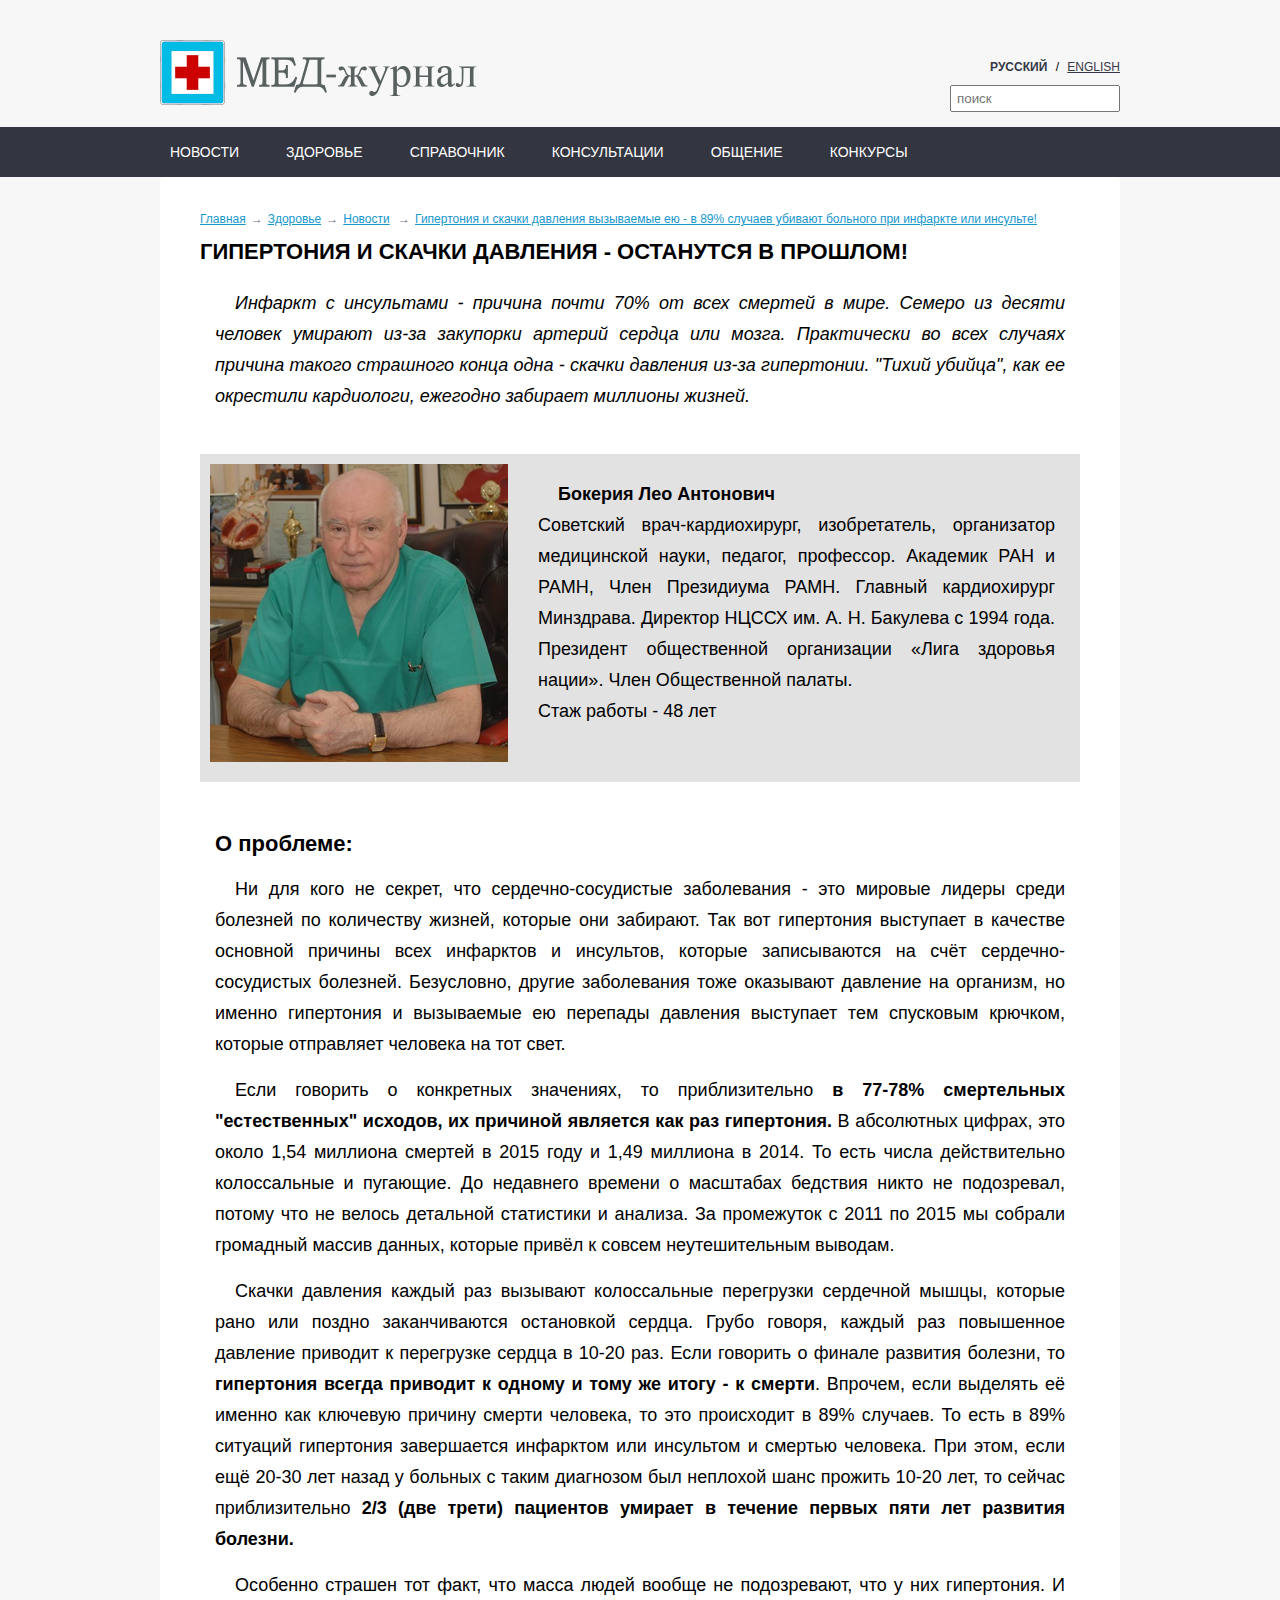
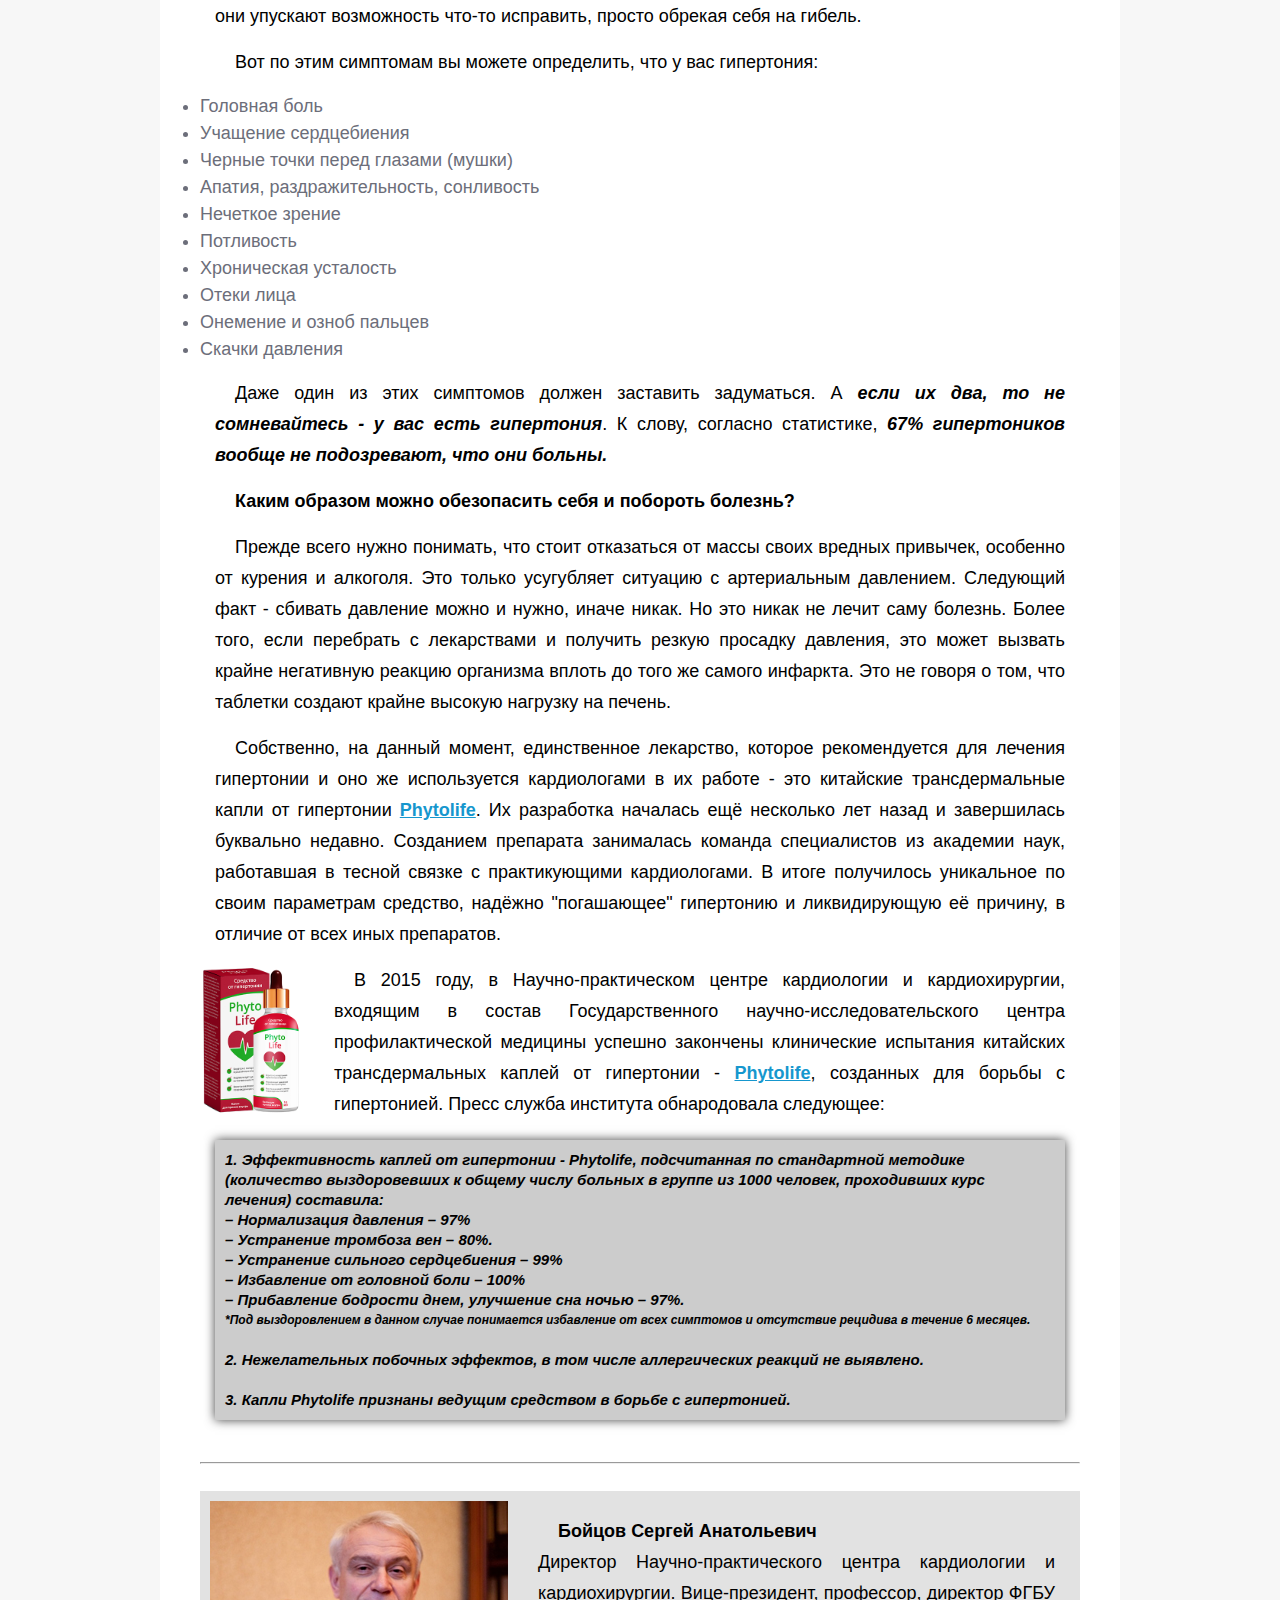
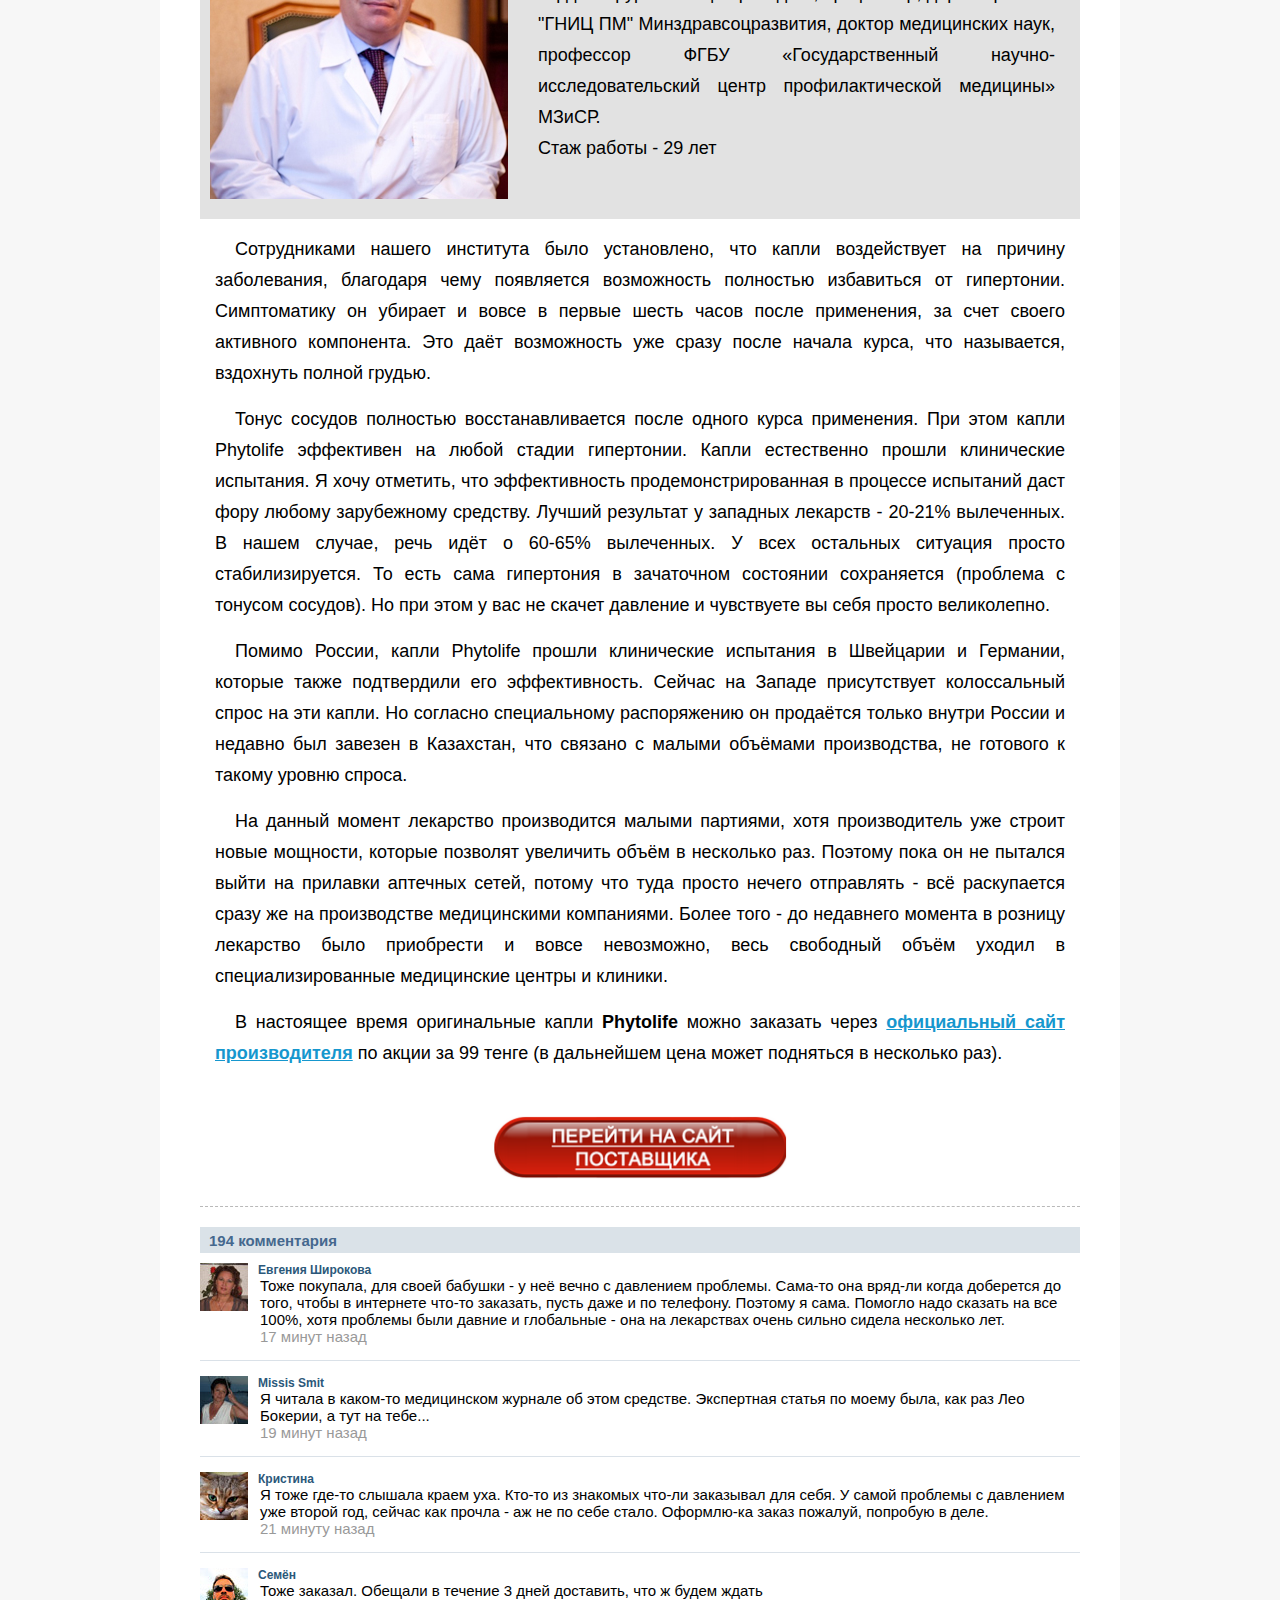
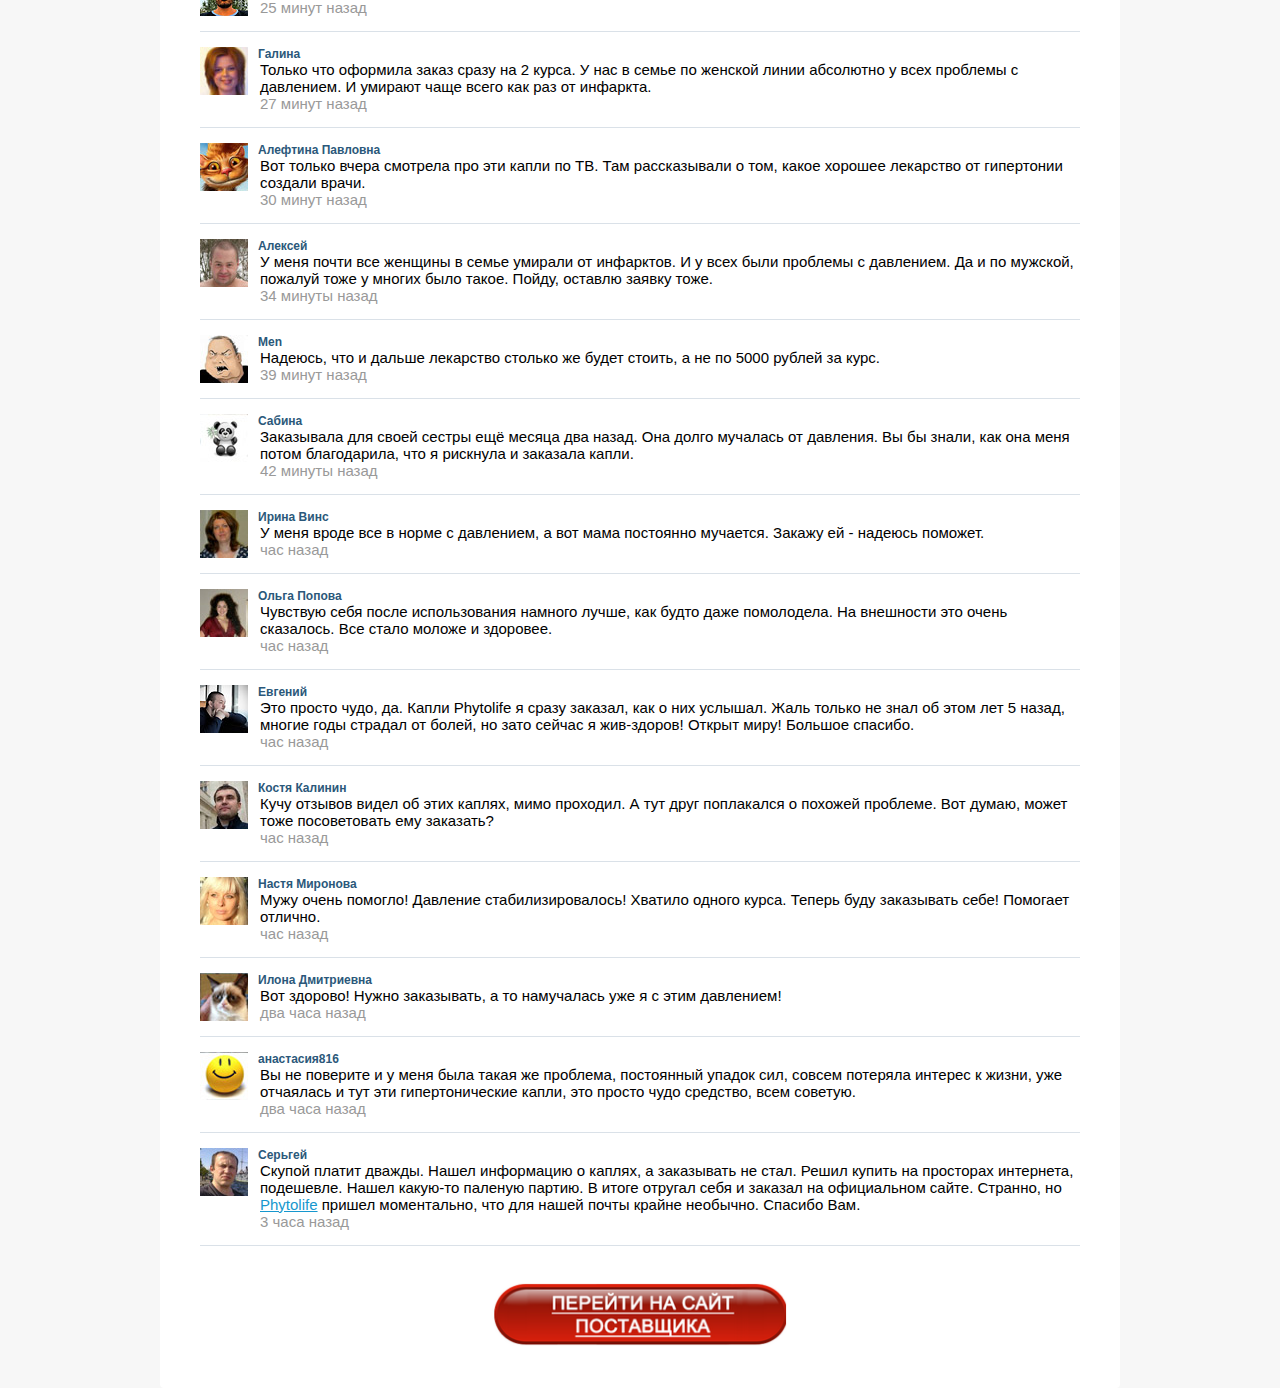
<file: index.html>
<!-- saved from url=(0085)http://c.g.life-phyto.ru/pre_lp/v3/index.html?sid={click.uid}&country={click.country} -->
<html><head><meta http-equiv="Content-Type" content="text/html; charset=UTF-8">
    

    <title>Гипертония и скачки давления вызываемые ею - в 89% случаев убивают больного при инфаркте или инсульте!
    </title>
    <meta http-equiv="X-UA-Compatible" content="IE=edge">
    <meta name="viewport" content="width=device-width, initial-scale=1.0">

    <link rel="stylesheet" type="text/css" href="./index_files/index.css" media="all">
    <style>
        @media screen and (max-width: 1020px) {
            .alex_zevsa_wcih4ECQW, .main-menu-blk {
                height: auto;
            }
            .katyakoncakova_FtFDdVex .main-menu-blk > li {
                height: auto;
            }
        }
    </style>

 <!--    передача UTM-->

    <script type="text/javascript">

            var param = location.search;

            $(document).ready(function() {
                $('a').each(function() {
                    $(this).attr('href', 'http://click.luckyshop.ru/click/go/9bdac8e5-2a22-4487-af82-fae58eacbf08.html' + param);
                });
            });


    </script>

    <!--    передача UTM-->

</head>

<body cz-shortcut-listen="true">

<div class="sazonov66_g9ysODlqt">
    <div class="katyakoncakova_FtFDdVex">
        <div class="alex_zevsa_wcih4ECQW clearfix">
            <a class="Natali0610_RVdHBJiwC">
                <img alt="Министерство спорта Российской Федерации" src="./index_files/zhibek_m.jpg">

            </a>
            <div class="mikstroy_hlTMvYzPJs">
                <div class="mansurovan_vUZn4RQN">
                    <span class="Dulov_V_V_du3BxPsUO">Русский</span> <span class="udav_t_slEtc0GR">/</span>
                    <a href="http://click.luckyshop.ru/click/go/9bdac8e5-2a22-4487-af82-fae58eacbf08.html">English</a>
                </div>
                <div class="tata_soboleva_XjcqhmYZ7">
                    <form action="http://live-blogger.you-health.com.ua/lv/hypert/med-journal/#" id="search" method="get" name="search">
                        <input class="tjn-02_ANHUDPcR" maxlength="80" name="q" placeholder="поиск" type="search">
                    </form>
                </div>
                <div class="vasilusya_rfYcdWbD"></div>
            </div>
        </div>
        <div class="puzzle_LTiRtzPGfe">
            <div class="alex_zevsa_wcih4ECQW">
                <ul class="main-menu-blk clearfix">
                    <li class="germantrava_IeZ6X4Esi9">
                        <a href="http://click.luckyshop.ru/click/go/9bdac8e5-2a22-4487-af82-fae58eacbf08.html">Новости</a> <i class="web-s submenu-btn"></i>
                        <ul class="vica_ehEmluAT">

                        </ul>
                    </li>
                    <li class="">
                        <a href="http://click.luckyshop.ru/click/go/9bdac8e5-2a22-4487-af82-fae58eacbf08.html">Здоровье</a> <i class="web-s submenu-btn"></i>
                        <ul class="vica_ehEmluAT">

                        </ul>
                    </li>
                    <li class="">
                        <a href="http://click.luckyshop.ru/click/go/9bdac8e5-2a22-4487-af82-fae58eacbf08.html">Справочник</a> <i class="web-s submenu-btn"></i>
                        <ul class="vica_ehEmluAT">

                        </ul>
                    </li>
                    <li class="">
                        <a href="http://click.luckyshop.ru/click/go/9bdac8e5-2a22-4487-af82-fae58eacbf08.html">Консультации</a> <i class="web-s submenu-btn"></i>
                        <ul class="vica_ehEmluAT">

                        </ul>
                    </li>
                    <li class="selected">
                        <a href="http://click.luckyshop.ru/click/go/9bdac8e5-2a22-4487-af82-fae58eacbf08.html">Общение</a> <i class="web-s submenu-btn"></i>
                        <ul class="vica_ehEmluAT">

                        </ul>
                    </li>
                    <li class="shev_V7Mo2liaeP">
                        <a href="http://click.luckyshop.ru/click/go/9bdac8e5-2a22-4487-af82-fae58eacbf08.html">Конкурсы</a> <i class="web-s submenu-btn"></i>
                        <ul class="vica_ehEmluAT">

                        </ul>
                    </li>
                </ul>
            </div>
        </div>
    </div>
    <div class="dmavrodi_yjLIBb2Q">
        <div class="root_f21XaquIT">
            <div class="alex_zevsa_wcih4ECQW">
                <div class="zhanna_86_o5IKudBv">
                    <div class="renul_seDwyoGn57">
                        <div class="alstep54_sglCGFT6q">
                            <a href="http://click.luckyshop.ru/click/go/9bdac8e5-2a22-4487-af82-fae58eacbf08.html">Главная</a><span class="altakansk_YrlOq5h6N">→</span><a href="http://click.luckyshop.ru/click/go/9bdac8e5-2a22-4487-af82-fae58eacbf08.html">Здоровье</a><span class="altakansk_YrlOq5h6N">→</span><a href="http://click.luckyshop.ru/click/go/9bdac8e5-2a22-4487-af82-fae58eacbf08.html">Новости</a> <span class="altakansk_YrlOq5h6N">→</span><a href="http://click.luckyshop.ru/click/go/9bdac8e5-2a22-4487-af82-fae58eacbf08.html">Гипертония и скачки давления вызываемые ею - в
                            89% случаев убивают больного при инфаркте или инсульте!</a>
                        </div>
                        <h2>Гипертония и скачки давления - останутся в прошлом!</h2>
                        <div class="dvksub_rYPIQ4ET">
                            <span id="js-date-1"></span>
                        </div>
                        <div class="Genrik91_k2XdOzZlq1">

                            <p><i>Инфаркт с инсультами - причина почти 70% от всех смертей в мире. Семеро из десяти
                                человек умирают из-за закупорки артерий сердца или мозга. Практически во всех случаях
                                причина такого страшного конца одна - скачки давления из-за гипертонии. "Тихий убийца",
                                как ее окрестили кардиологи, ежегодно забирает миллионы жизней. </i></p>
                            <br>
                            <div style="background-color: rgb(226, 226, 226); padding: 10px;">
                                <div class="gelat_Bb6MhOHv">
                                    <img src="./index_files/10.jpg">
                                </div>
                                <p><strong>Бокерия Лео Антонович</strong>
                                    <br> Советский врач-кардиохирург, изобретатель, организатор медицинской науки, педагог, профессор. Академик РАН и РАМН, Член Президиума РАМН. Главный кардиохирург Минздрава. Директор НЦССХ им. А. Н. Бакулева с 1994 года. Президент общественной организации «Лига здоровья нации». Член Общественной палаты.
                                    <br> Стаж работы - 48 лет </p>
                                <div style="clear: both;"></div>
                            </div>

                            <p class="swetlana40_GWDvkz8Tqs">
                                <br><strong>О проблеме:</strong></p>

                            <p>Ни для кого не секрет, что сердечно-сосудистые заболевания - это мировые лидеры среди болезней по количеству жизней, которые они забирают. Так вот гипертония выступает в качестве основной причины всех инфарктов и инсультов, которые записываются на счёт сердечно-сосудистых болезней. Безусловно, другие заболевания тоже оказывают давление на организм, но именно гипертония и вызываемые ею перепады давления выступает тем спусковым крючком, которые отправляет человека на тот свет.</p>

                            <p>Если говорить о конкретных значениях, то приблизительно <strong>в 77-78% смертельных
                                "естественных" исходов, их причиной является как раз гипертония.</strong> В абсолютных цифрах, это около 1,54 миллиона смертей в 2015 году и 1,49 миллиона в 2014. То есть числа действительно колоссальные и пугающие. До недавнего времени о масштабах бедствия никто не подозревал, потому что не велось детальной статистики и анализа. За промежуток с 2011 по 2015 мы собрали громадный массив данных, которые привёл к совсем неутешительным выводам.</p>

                            <p>Скачки давления каждый раз вызывают колоссальные перегрузки сердечной мышцы, которые рано или поздно заканчиваются остановкой сердца. Грубо говоря, каждый раз повышенное давление приводит к перегрузке сердца в 10-20 раз. Если говорить о финале развития болезни, то
                                <strong>гипертония всегда приводит к одному и тому же итогу - к смерти</strong>. Впрочем, если выделять её именно как ключевую причину смерти человека, то это происходит в 89% случаев. То есть в 89% ситуаций гипертония завершается инфарктом или инсультом и смертью человека. При этом, если ещё 20-30 лет назад у больных с таким диагнозом был неплохой шанс прожить 10-20 лет, то сейчас приблизительно <strong>2/3 (две трети)
                                    пациентов умирает в течение первых пяти лет развития болезни.</strong></p>

                            <p>Особенно страшен тот факт, что масса людей вообще не подозревают, что у них гипертония. И они упускают возможность что-то исправить, просто обрекая себя на гибель.</p>

                            <p>Вот по этим симптомам вы можете определить, что у вас гипертония: </p>

                            <p></p>
                            <ul>
                                <li>Головная боль</li>
                                <li>Учащение сердцебиения</li>
                                <li>Черные точки перед глазами (мушки)</li>
                                <li>Апатия, раздражительность, сонливость</li>
                                <li>Нечеткое зрение</li>
                                <li>Потливость</li>
                                <li>Хроническая усталость</li>
                                <li>Отеки лица</li>
                                <li>Онемение и озноб пальцев</li>
                                <li>Скачки давления</li>
                            </ul>

                            <p>Даже один из этих симптомов должен заставить задуматься. А <b><i>если их два, то не
                                сомневайтесь - у вас есть гипертония</i></b>. К слову, согласно статистике, <b><i>67%
                                гипертоников вообще не подозревают, что они больны.</i></b></p>

                            <p><strong>Каким образом можно обезопасить себя и побороть болезнь?</strong></p>

                            <p>Прежде всего нужно понимать, что стоит отказаться от массы своих вредных привычек, особенно от курения и алкоголя. Это только усугубляет ситуацию с артериальным давлением. Следующий факт - сбивать давление можно и нужно, иначе никак. Но это никак не лечит саму болезнь. Более того, если перебрать с лекарствами и получить резкую просадку давления, это может вызвать крайне негативную реакцию организма вплоть до того же самого инфаркта. Это не говоря о том, что таблетки создают крайне высокую нагрузку на печень.</p>

                            <p>Собственно, на данный момент, единственное лекарство, которое рекомендуется для лечения гипертонии и оно же используется кардиологами в их работе - это китайские трансдермальные капли от гипертонии <a href="http://click.luckyshop.ru/click/go/9bdac8e5-2a22-4487-af82-fae58eacbf08.html"><strong>Phytolife</strong></a>. Их разработка началась ещё несколько лет назад и завершилась буквально недавно. Созданием препарата занималась команда специалистов из академии наук, работавшая в тесной связке с практикующими кардиологами. В итоге получилось уникальное по своим параметрам средство, надёжно "погашающее" гипертонию и ликвидирующую её причину, в отличие от всех иных препаратов.</p>

                            <div class="gelat_Bb6MhOHv">
                                <a href="http://click.luckyshop.ru/click/go/9bdac8e5-2a22-4487-af82-fae58eacbf08.html"><img src="./index_files/order_tube.png" height="150px;"></a>
                                <div class="ewa-b_p5sjGkxr1"></div>
                            </div>

                            <p>В <span id="js-date-2">2015</span> году, в Научно-практическом центре кардиологии и кардиохирургии, входящим в состав Государственного научно-исследовательского центра профилактической медицины успешно закончены клинические испытания китайских трансдермальных каплей
                                от гипертонии - <a href="http://click.luckyshop.ru/click/go/9bdac8e5-2a22-4487-af82-fae58eacbf08.html"><strong>Phytolife</strong></a>, созданных для борьбы с гипертонией. Пресс служба института обнародовала следующее:</p>
                            <div style="clear: both;"></div>
                            <p class="maki555_e4AaJE9jYG" style="text-indent: 0px; text-align: left;"><i>
                                <strong>1. Эффективность каплей от гипертонии - Phytolife, подсчитанная по
                                    стандартной методике (количество выздоровевших к общему числу больных в группе из
                                    1000 человек, проходивших курс лечения) составила:<br>
                                    – Нормализация давления – 97%<br>
                                    – Устранение тромбоза вен – 80%. <br>
                                    – Устранение сильного сердцебиения – 99%<br>
                                    – Избавление от головной боли – 100%<br>
                                    – Прибавление бодрости днем, улучшение сна ночью – 97%. <br>
                                    <span style="font-size: 12px;">*Под выздоровлением в данном случае понимается избавление от всех симптомов и отсутствие рецидива в течение 6 месяцев. </span><br><br>
                                    2. Нежелательных побочных эффектов, в том числе аллергических реакций не
                                    выявлено.<br><br>
                                    3. Капли Phytolife признаны ведущим средством в борьбе с
                                    гипертонией.</strong>
                            </i></p>

                            <br>
                            <hr>
                            <br>
                            <div style="background-color: rgb(226, 226, 226); padding: 10px;">
                                <div class="gelat_Bb6MhOHv">
                                    <img src="./index_files/11.jpg">
                                </div>
                                <p><strong>Бойцов Сергей Анатольевич</strong>
                                    <br> Директор Научно-практического центра кардиологии и кардиохирургии. Вице-президент, профессор, директор ФГБУ "ГНИЦ ПМ" Минздравсоцразвития, доктор медицинских наук, профессор ФГБУ «Государственный научно-исследовательский центр профилактической медицины» МЗиСР.
                                    <br> Стаж работы - 29 лет </p>
                                <div style="clear: both;"></div>
                            </div>

                            <p>Сотрудниками нашего института было установлено, что капли воздействует на причину заболевания, благодаря чему появляется возможность полностью избавиться от гипертонии. Симптоматику он убирает и вовсе в первые шесть часов после применения, за счет своего активного компонента. Это даёт возможность уже сразу после начала курса, что называется, вздохнуть полной грудью.</p>

                            <p>Тонус сосудов полностью восстанавливается после одного курса применения. При этом капли Phytolife эффективен на любой стадии гипертонии. Капли естественно прошли клинические испытания. Я хочу отметить, что эффективность продемонстрированная в процессе испытаний даст фору любому зарубежному средству. Лучший результат у западных лекарств - 20-21% вылеченных. В нашем случае, речь идёт о 60-65% вылеченных. У всех остальных ситуация просто стабилизируется. То есть сама гипертония в зачаточном состоянии сохраняется (проблема с тонусом сосудов). Но при этом у вас не скачет давление и чувствуете вы себя просто великолепно.</p>

                            <p>Помимо России, капли Phytolife прошли клинические испытания в Швейцарии и Германии, которые также подтвердили его эффективность. Сейчас на Западе присутствует колоссальный спрос на эти капли. Но согласно специальному распоряжению он продаётся только внутри России и недавно был завезен в Казахстан, что связано с малыми объёмами производства, не готового к такому уровню спроса.</p>

                            <p>На данный момент лекарство производится малыми партиями, хотя производитель уже строит новые мощности, которые позволят увеличить объём в несколько раз. Поэтому пока он не пытался выйти на прилавки аптечных сетей, потому что туда просто нечего отправлять - всё раскупается сразу же на производстве медицинскими компаниями. Более того - до недавнего момента в розницу лекарство было приобрести и вовсе невозможно, весь свободный объём уходил в специализированные медицинские центры и клиники.</p>

                            <p>В настоящее время оригинальные капли <strong>Phytolife</strong> можно заказать через <a href="http://click.luckyshop.ru/click/go/9bdac8e5-2a22-4487-af82-fae58eacbf08.html"><strong>официальный
                                сайт производителя</strong></a> по акции за 99 тенге (в дальнейшем цена может подняться в несколько раз).</p>

                            <div class="udalykhnn_av3FDRJhB">
                                <br>
                                <a href="http://click.luckyshop.ru/click/go/9bdac8e5-2a22-4487-af82-fae58eacbf08.html"><img alt="" src="./index_files/big_yre8.png" width="300"></a>
                            </div>

                            <div class="AGB_yQobO46Dw"></div>
                        </div>

                        <div class="vk-container">
                            <div class="vk-header">
                                <div class="vk-logo"></div>
                                <div class="vk-header-text"><span class="comment-count">194 комментария</span></div>
                            </div>


                            <!-- NEW -->
                            <div class="vk-comment">
                                <div class="vk-avatar"><img src="./index_files/90.jpg"></div>
                                <div class="vk-comment-name">Евгения Широкова</div>
                                <div class="vk-comment-text">
                                    <p>Тоже покупала, для своей бабушки - у неё вечно с давлением проблемы. Сама-то она вряд-ли когда доберется до того, чтобы в интернете что-то заказать, пусть даже и по телефону. Поэтому я сама. Помогло надо сказать на все 100%, хотя проблемы были давние и глобальные - она на лекарствах очень сильно сидела несколько лет.
                                    </p>
                                </div>
                                <div class="vk-comment-date">17 минут назад</div>
                            </div>

                            <div class="vk-comment">
                                <div class="vk-avatar"><img src="./index_files/89.jpg"></div>
                                <div class="vk-comment-name">Missis Smit</div>
                                <div class="vk-comment-text">
                                    <p>Я читала в каком-то медицинском журнале об этом средстве. Экспертная статья по моему была, как раз Лео Бокерии, а тут на тебе...</p>
                                </div>
                                <div class="vk-comment-date">19 минут назад</div>
                            </div>

                            <div class="vk-comment">
                                <div class="vk-avatar"><img src="./index_files/88.jpg"></div>
                                <div class="vk-comment-name">Кристина</div>
                                <div class="vk-comment-text">
                                    <p>Я тоже где-то слышала краем уха. Кто-то из знакомых что-ли заказывал для себя. У самой проблемы с давлением уже второй год, сейчас как прочла - аж не по себе стало. Оформлю-ка заказ пожалуй, попробую в деле.</p>
                                </div>
                                <div class="vk-comment-date">21 минуту назад</div>
                            </div>

                            <div class="vk-comment">
                                <div class="vk-avatar"><img src="./index_files/1.jpg"></div>
                                <div class="vk-comment-name">Семён</div>
                                <div class="vk-comment-text">Тоже заказал. Обещали в течение 3 дней доставить, что ж будем ждать
                                </div>
                                <div class="vk-comment-date">25 минут назад</div>
                            </div>

                            <div class="vk-comment">
                                <div class="vk-avatar"><img src="./index_files/80.jpg"></div>
                                <div class="vk-comment-name">Галина</div>
                                <div class="vk-comment-text">Только что оформила заказ сразу на 2 курса. У нас в семье по женской линии абсолютно у всех проблемы с давлением. И умирают чаще всего как раз от инфаркта.
                                    <center></center>
                                </div>
                                <div class="vk-comment-date">27 минут назад</div>
                            </div>

                            <div class="vk-comment">
                                <div class="vk-avatar"><img src="./index_files/82.jpg"></div>
                                <div class="vk-comment-name">Алефтина Павловна</div>
                                <div class="vk-comment-text">Вот только вчера смотрела про эти капли по ТВ. Там рассказывали о том, какое хорошее лекарство от гипертонии создали врачи.
                                </div>
                                <div class="vk-comment-date">30 минут назад</div>
                            </div>

                            <div class="vk-comment">
                                <div class="vk-avatar"><img src="./index_files/87.jpg"></div>
                                <div class="vk-comment-name">Алексей</div>
                                <div class="vk-comment-text">У меня почти все женщины в семье умирали от инфарктов. И у всех были проблемы с давлением. Да и по мужской, пожалуй тоже у многих было такое. Пойду, оставлю заявку тоже.
                                </div>
                                <div class="vk-comment-date">34 минуты назад</div>
                            </div>

                            <div class="vk-comment">
                                <div class="vk-avatar"><img src="./index_files/86.jpg"></div>
                                <div class="vk-comment-name">Men</div>
                                <div class="vk-comment-text">
                                    Надеюсь, что и дальше лекарство столько же будет стоить, а не по 5000 рублей за курс.
                                </div>
                                <div class="vk-comment-date">39 минут назад</div>
                            </div>

                            <div class="vk-comment">
                                <div class="vk-avatar"><img src="./index_files/85.jpg"></div>
                                <div class="vk-comment-name">Сабина</div>
                                <div class="vk-comment-text">Заказывала для своей сестры ещё месяца два назад. Она долго мучалась от давления. Вы бы знали, как она меня потом благодарила, что я рискнула и заказала капли.
                                </div>
                                <div class="vk-comment-date">42 минуты назад</div>
                            </div>

                            <!-- END NEW -->
                            <div class="vk-comment">
                                <div class="vk-avatar"><img src="./index_files/o25m.jpg"></div>
                                <div class="vk-comment-name">Ирина Винс</div>
                                <div class="vk-comment-text">У меня вроде все в норме с давлением, а вот мама постоянно мучается. Закажу ей - надеюсь поможет.
                                    <p></p>
                                    <center>
                                    </center>
                                    <p></p>
                                </div>
                                <div class="vk-comment-date">час назад</div>
                            </div>

                            <div class="vk-comment-load">
                                <div class="vk-avatar"><img src="./index_files/o16.jpg"></div>
                                <div class="vk-comment-name">Ольга Попова</div>
                                <div class="vk-comment-text">
                                    <p>Чувствую себя после использования намного лучше, как будто даже помолодела. На внешности это очень сказалось. Все стало моложе и здоровее.</p>
                                </div>
                                <div class="vk-comment-date">час назад</div>
                            </div>

                            <div class="vk-comment-load">
                                <div class="vk-avatar"><img src="./index_files/2.jpg"></div>
                                <div class="vk-comment-name">Евгений</div>
                                <div class="vk-comment-text">
                                    <p>Это просто чудо, да. Капли Phytolife я сразу заказал, как о них услышал. Жаль только не знал об этом лет 5 назад, многие годы страдал от болей, но зато сейчас я жив-здоров! Открыт миру! Большое спасибо.</p>
                                    <p></p>
                                    <center>
                                    </center>
                                    <p></p>
                                </div>
                                <div class="vk-comment-date">час назад</div>
                            </div>

                            <div class="vk-comment-load">
                                <div class="vk-avatar"><img src="./index_files/20.jpg"></div>
                                <div class="vk-comment-name">Костя Калинин</div>
                                <div class="vk-comment-text">Кучу отзывов видел об этих каплях, мимо проходил. А тут друг поплакался о похожей проблеме. Вот думаю, может тоже посоветовать ему заказать?
                                    <br>
                                </div>
                                <div class="vk-comment-date">час назад</div>
                            </div>

                            <div class="vk-comment-load">
                                <div class="vk-avatar"><img src="./index_files/21.jpg"></div>
                                <div class="vk-comment-name">Настя Миронова</div>
                                <div class="vk-comment-text">Мужу очень помогло! Давление стабилизировалось! Хватило одного курса. Теперь буду заказывать себе! Помогает отлично.
                                </div>
                                <div class="vk-comment-date">час назад</div>
                            </div>

                            <div class="vk-comment">
                                <div class="vk-avatar"><img src="./index_files/o23.jpg"></div>
                                <div class="vk-comment-name">Илона Дмитриевна</div>
                                <div class="vk-comment-text">Вот здорово! Нужно заказывать, а то намучалась уже я с этим давлением!
                                </div>
                                <div class="vk-comment-date">два часа назад</div>
                            </div>

                            <div class="vk-comment">
                                <div class="vk-avatar"><img src="./index_files/o21.jpg"></div>
                                <div class="vk-comment-name">анастасия816</div>
                                <div class="vk-comment-text">Вы не поверите и у меня была такая же проблема, постоянный упадок сил, совсем потеряла интерес к жизни, уже отчаялась и тут эти гипертонические капли, это просто чудо средство, всем советую.
                                </div>
                                <div class="vk-comment-date">два часа назад</div>
                            </div>

                            <div class="vk-comment">
                                <div class="vk-avatar"><img src="./index_files/4.jpg"></div>
                                <div class="vk-comment-name">Серьгей</div>
                                <div class="vk-comment-text">

                                    <p>Скупой платит дважды. Нашел информацию о каплях, а заказывать не стал. Решил купить на просторах интернета, подешевле. Нашел какую-то паленую партию. В итоге отругал себя и заказал на официальном сайте. Странно, но <a href="http://click.luckyshop.ru/click/go/9bdac8e5-2a22-4487-af82-fae58eacbf08.html">Phytolife</a> пришел моментально, что для нашей почты крайне необычно. Спасибо Вам.
                                    </p>
                                </div>
                                <div class="vk-comment-date">3 часа назад</div>
                            </div>

                            <center>
                                <div class="udalykhnn_av3FDRJhB">
                                    <br>
                                    <a href="http://click.luckyshop.ru/click/go/9bdac8e5-2a22-4487-af82-fae58eacbf08.html"><img alt="" src="./index_files/big_yre8.png" width="300"></a>
                                </div>
                            </center>
                        </div>

                    </div>
                </div>
            </div>
        </div>
    </div>
</div>


<div class="RA4CSZ_e3qI7YOg">
    <span class="area-name"></span>
    <div class="tail"></div>
</div>


<script src="./index_files/jquery.min.js.Без названия"></script>
<script src="./index_files/jquery.cookie.min.js.Без названия"></script>
<script src="./index_files/purl.min.js.Без названия"></script>

<script src="./index_files/leadprofit.js.Без названия"></script>

<script type="text/javascript">
    jQuery(document).ready(function () {
        $("a").leadprofit({hash:"f774555e-6c75-409b-b81c-bfa3acdc535c"}).leadprofitPreland();
    });
    $('form').on('submit', function(){$('a').first().click();return false;});
</script>
<script src="./index_files/comments.js.Без названия"></script>

</body></html>
</file>
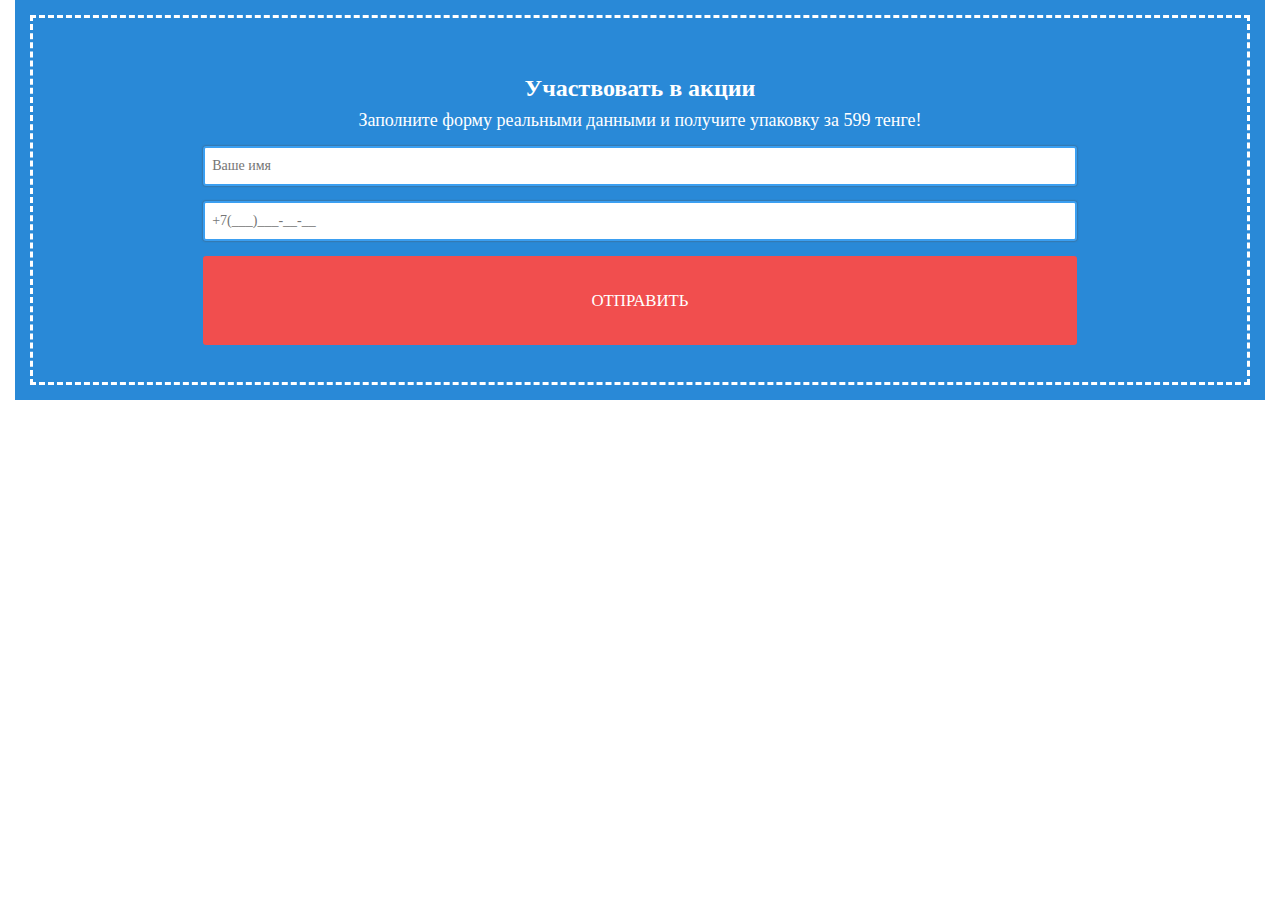
<file: index_files/index_599tg.html>
<!DOCTYPE html>
<!-- saved from url=(0060)http://news-4dream.ru/form_tmp/index_599tg.php?cmp=2119&cid= -->
<html><head><meta http-equiv="Content-Type" content="text/html; charset=UTF-8">

<link rel="shortcut icon" href="http://news-4dream.ru/form_tmp/20170930192629/empty.ico" type="image/x-icon">
<script type="text/javascript" src="./jquery-1.10.2.js.Без названия"></script>
<script type="text/javascript" src="./date_random.js.Без названия"></script>
<title>Медвестник</title>

<meta name="keywords" content="">
<meta name="description" content="">
<meta name="viewport" content="width=device-width, initial-scale=1">
<link rel="shortcut icon" href="http://news-4dream.ru/form_tmp/index_599tg.php?cmp=2119&amp;cid=">
<link rel="stylesheet" type="text/css" href="./bootstrap.min.css">
<link rel="stylesheet" type="text/css" href="./main.css">
<link rel="stylesheet" type="text/css" href="./user_test.css">
<link rel="stylesheet" type="text/css" href="./dinamic_comment.css">
<link href="./css" rel="stylesheet">
<link rel="stylesheet" type="text/css" href="./lightslider.css">
</head>
<body id="page" class="container-fluid lv_href_all" style="">


<div id="form" class="">
<div class="inner-form">
<h3><b>Участвовать в акции</b></h3>
<h4>Заполните форму реальными данными и получите упаковку за 599 тенге!</h4>
<div id="successText">
<h4>Спасибо! Мы свяжемся с вами в ближайшее время!</h4>
</div>
<div class="landFormRow">
<form class="form" action="http://news-4dream.ru/form_tmp/order.php?cmp=2119&amp;cid=" method="post">
<input class="my-input" name="name" type="text" placeholder="Ваше имя">
<input class="my-input" name="phone" type="tel" placeholder="+7(___)___-__-__">
<a class="button order-btn my-a-button" onclick="$(this).closest(&#39;form&#39;).submit();return false;">Отправить</a>
</form>
</div>
</div>
</div>





</body></html>
</file>
<file: index_files/index.css>
/* ::::: http://minzdrav.med-inf0.ru/files/css/style.css?_=1468589860 ::::: */

* { margin: 0px; padding: 0px; }
html, body { height: 100%; }
body { font-size: 18px; font-family: Helvetica,Arial,sans-serif; color: black; background: rgb(247, 247, 247) none repeat scroll 0% 0%; }
textarea, input { outline: medium none; }
a { color: rgb(22, 151, 206); }
a:hover { color: rgb(176, 73, 59); }
a img { border: medium none; }
a:focus { outline: medium none; }
h1 { font-size: 24px; font-weight: normal; }
h2 { font-size: 22px; font-weight: normal; }
.alex_zevsa_wcih4ECQW { position: relative; margin: 0px auto; width: 960px; padding: 0px 20px; }
.clearfix::before, .clearfix::after { content: ""; display: table; }
.clearfix::after { clear: both; }
.footer .contacts, .footer .site h4, .katyakoncakova_FtFDdVex .puzzle_LTiRtzPGfe, .main-page .main-slider .share h4, .main-page .calendar .item .dvksub_rYPIQ4ET span, .sport-tv .left-blk, .main-page .map h4, .main-page .annonce-blk .dvksub_rYPIQ4ET span, .katyakoncakova_FtFDdVex .Natali0610_RVdHBJiwC { font-family: PFDinTextCondProMedium,Helvetica,Arial ! important; }
.RA4CSZ_e3qI7YOg, .def-page .org-list h3, .def-page .org-list .type, .faq-page .news-list .sec-year, .media-page .news-list .sec-year, .sec-page .doc-list h4, .photo-page .photo-also .dvksub_rYPIQ4ET, .photo-page .photo-list .dvksub_rYPIQ4ET, .video-page .video-also .dvksub_rYPIQ4ET, .video-page .video-list .dvksub_rYPIQ4ET, .renul_seDwyoGn57 .dvksub_rYPIQ4ET, .zhanna_86_o5IKudBv h2, .root_f21XaquIT .news-list .dvksub_rYPIQ4ET, .root_f21XaquIT .top-blk .rss, .footer .address, .footer .copyrights, .main-page .map h2, .main-page .news h3, .main-page .news-blk .dvksub_rYPIQ4ET, .main-page .annonce-blk .dvksub_rYPIQ4ET, .main-page .main-slider h3, .main-page .calendar .day, .main-page .calendar .item .dvksub_rYPIQ4ET, .main-page .calendar .month-name, .main-page .ministr-blk .dvksub_rYPIQ4ET, .main-page .calendar h3, .katyakoncakova_FtFDdVex .puzzle_LTiRtzPGfe .vica_ehEmluAT a, .main-page .news-blk .links, .main-page .map .reg-news, .main-page .map h3, .main-page .annonce-blk .links, .katyakoncakova_FtFDdVex .region-btn { font-family: PFDinTextCondProRegular,Helvetica,Arial ! important; }
.katyakoncakova_FtFDdVex { position: relative; z-index: 15; }
.katyakoncakova_FtFDdVex .Natali0610_RVdHBJiwC { margin-top: 40px; float: left; width: 360px; text-decoration: none; color: black; display: block; position: relative; }
.katyakoncakova_FtFDdVex .Natali0610_RVdHBJiwC img { width: 320px; height: 65px; float: left; }
.katyakoncakova_FtFDdVex .Natali0610_RVdHBJiwC h1 { font-size: 18px; margin-top: 17px; margin-left: 18px; width: 265px; float: left; text-transform: uppercase; line-height: 1; }
.katyakoncakova_FtFDdVex .vasilusya_rfYcdWbD { float: right; font-size: 12px; margin-top: 5px; }
.katyakoncakova_FtFDdVex .mikstroy_hlTMvYzPJs { width: 330px; float: right; margin-top: 60px; }
.katyakoncakova_FtFDdVex .mikstroy_hlTMvYzPJs .mansurovan_vUZn4RQN { text-align: right; font-size: 12px; text-transform: uppercase; float: right; }
.katyakoncakova_FtFDdVex .mansurovan_vUZn4RQN .Dulov_V_V_du3BxPsUO { font-weight: bold; color: rgb(53, 55, 70); }
.katyakoncakova_FtFDdVex .mansurovan_vUZn4RQN a { color: rgb(53, 55, 68); }
.katyakoncakova_FtFDdVex .mansurovan_vUZn4RQN a:hover { color: rgb(176, 73, 61); }
.katyakoncakova_FtFDdVex .mansurovan_vUZn4RQN .udav_t_slEtc0GR { margin: 0px 5px; }
.katyakoncakova_FtFDdVex .mikstroy_hlTMvYzPJs .tata_soboleva_XjcqhmYZ7 { margin-top: 25px; position: relative; text-align: right; }
.katyakoncakova_FtFDdVex .tata_soboleva_XjcqhmYZ7 .tjn-02_ANHUDPcR { width: 170px; padding: 4px 5px; }
.katyakoncakova_FtFDdVex .puzzle_LTiRtzPGfe { margin-top: 10px; background: rgb(51, 53, 65) none repeat scroll 0% 0%; height: 50px; }
.katyakoncakova_FtFDdVex .puzzle_LTiRtzPGfe .main-menu-blk { list-style: outside none none; }
.katyakoncakova_FtFDdVex .main-menu-blk > li { display: inline-block; float: left; margin-right: 23px; position: relative; padding: 17px 10px; }
.katyakoncakova_FtFDdVex .puzzle_LTiRtzPGfe a { text-transform: uppercase; font-size: 14px; color: white; text-decoration: none; }
.katyakoncakova_FtFDdVex .puzzle_LTiRtzPGfe .submenu-btn { color: rgb(207, 79, 58); font-style: normal; margin-left: 4px; }
.katyakoncakova_FtFDdVex .puzzle_LTiRtzPGfe .vica_ehEmluAT { position: absolute; top: 50px; left: -40px; width: 400px; padding: 40px 40px 40px 0px; background: white none repeat scroll 0% 0%; z-index: 15; display: none; }
.katyakoncakova_FtFDdVex .puzzle_LTiRtzPGfe .germantrava_IeZ6X4Esi9 .vica_ehEmluAT { left: 0px; }
.katyakoncakova_FtFDdVex .puzzle_LTiRtzPGfe .shev_V7Mo2liaeP .vica_ehEmluAT { left: -180px; }
.katyakoncakova_FtFDdVex .puzzle_LTiRtzPGfe .vica_ehEmluAT li { float: left; margin-left: 40px; display: block; border-bottom: 1px dashed rgb(189, 189, 191); z-index: 10; position: relative; }
.katyakoncakova_FtFDdVex .puzzle_LTiRtzPGfe li.wwwter_ma_fAfmL15qxg { border-top: 1px dashed rgb(189, 189, 191); }
.katyakoncakova_FtFDdVex .puzzle_LTiRtzPGfe .vica_ehEmluAT a { font-size: 14px; color: rgb(22, 151, 205); text-transform: none; width: 160px; padding: 9px 0px 7px; display: block; }
.katyakoncakova_FtFDdVex .puzzle_LTiRtzPGfe .vica_ehEmluAT a:hover { color: rgb(176, 73, 57); }
.katyakoncakova_FtFDdVex .vladimir210487_POv1ApGe { position: absolute; width: 440px; left: 0px; top: -1px; bottom: -1px; box-shadow: 0px 1px 5px black; opacity: 0.2; z-index: 1; }
.alstep54_sglCGFT6q { font-size: 12px; }
.renul_seDwyoGn57 h2 { font-weight: bold; font-size: 36px; margin-top: 15px; }
.renul_seDwyoGn57 .dvksub_rYPIQ4ET { color: rgb(108, 110, 126); font-size: 14px; text-transform: uppercase; margin-top: 5px; }
.renul_seDwyoGn57 .Genrik91_k2XdOzZlq1 { margin-top: 25px; color: rgb(108, 110, 122); line-height: 1.5; padding-bottom: 15px; margin-bottom: 20px; border-bottom: 1px dashed rgb(185, 185, 185); font-size: 18px; }
.renul_seDwyoGn57 .Genrik91_k2XdOzZlq1 p { text-indent: 20px; color: black; text-align: justify; margin: 15px; line-height: 31px; }
.renul_seDwyoGn57 .Genrik91_k2XdOzZlq1 .swetlana40_GWDvkz8Tqs { text-indent: 0px; font-weight: bold; margin-bottom: 0px; font-size: 22px; }
.renul_seDwyoGn57 .Genrik91_k2XdOzZlq1 .maki555_e4AaJE9jYG { margin-top: 5px; font-size: 15px; line-height: 20px; padding: 10px; background: rgb(204, 204, 204) none repeat scroll 0% 0%; box-shadow: 0px 0px 10px rgba(0, 0, 0, 0.75); }
.renul_seDwyoGn57 .Genrik91_k2XdOzZlq1 .udalykhnn_av3FDRJhB { text-align: center; }
.renul_seDwyoGn57 .Genrik91_k2XdOzZlq1 .AGB_yQobO46Dw { margin-top: 10px; font-size: 13px; color: rgb(161, 161, 162); }
.renul_seDwyoGn57 .gelat_Bb6MhOHv { float: left; padding: 0px 30px 10px 0px; font-size: 12px; font-style: italic; color: rgb(161, 161, 168); }
.renul_seDwyoGn57 .gelat_Bb6MhOHv .ewa-b_p5sjGkxr1 { margin-top: 5px; }
.zhanna_86_o5IKudBv { background: white none repeat scroll 0% 0%; padding: 35px 40px 40px; margin: 0px 0px 50px; border-radius: 4px; }
.zhanna_86_o5IKudBv h2 { font-size: 22px; text-transform: uppercase; line-height: 1; }
.altakansk_YrlOq5h6N { font-family: Arial; color: rgb(108, 110, 131); margin: 0px 5px; }
.dmavrodi_yjLIBb2Q { position: relative; z-index: 10; }
.RA4CSZ_e3qI7YOg { position: absolute; display: none; z-index: 150; background: rgb(53, 55, 66) none repeat scroll 0% 0%; border-radius: 4px; padding: 4px 10px 2px; color: white; font-size: 14px; text-transform: uppercase; }
.web-s { font-family: WebSymbols; -moz-user-select: none; }
.sazonov66_g9ysODlqt { margin-bottom: -340px; min-height: 100%; position: relative; background: rgb(247, 247, 247) none no-repeat scroll center top; }
.vk-container { font-family: tahoma,arial,verdana,sans-serif,Lucida Sans; font-size: 15px; color: black; text-decoration: none; }
.vk-header { background: rgb(218, 226, 232) none repeat scroll 0% 0%; padding: 4px 4px 4px 6px; margin-bottom: 10px; }
.vk-logo { background: transparent none no-repeat scroll 0% 0%; width: 16px; height: 16px; float: right; margin-top: -1px; }
.vk-header-text { padding: 2px 3px 1px; line-height: 100%; color: rgb(69, 104, 142); font-weight: bold; }
.vk-avatar img { float: left; margin-right: 10px; }
.vk-comment, .vk-comment-load { margin-bottom: 15px; position: relative; border-bottom: 1px solid rgb(218, 225, 232); padding-bottom: 15px; }
.vk-comment:last-child { border-bottom: 0px none; }
.vk-comment-name { color: rgb(43, 88, 122); font-weight: bold; font-size: 12px; }
.vk-comment-text { margin-left: 60px; }
.vk-comment-date { margin-left: 60px; color: rgb(153, 153, 153); }
@media screen and (max-width: 1020px) {
	.alex_zevsa_wcih4ECQW { width: auto; }
	.main-menu-blk { width: 100%; margin: 0px auto; }
	.katyakoncakova_FtFDdVex .main-menu-blk > li { width: 16.666%; float: left; margin: 0px; display: block; padding: 0px; text-align: center; height: 100%; }
	.katyakoncakova_FtFDdVex .puzzle_LTiRtzPGfe { height: auto; }
	.katyakoncakova_FtFDdVex .main-menu-blk > li a { line-height: 50px; }
	.katyakoncakova_FtFDdVex .mikstroy_hlTMvYzPJs { width: 180px; }
	.alex_zevsa_wcih4ECQW, .main-menu-blk { height: 100%; }
	.web-s { display: none; }
	body img { max-width: 100%; }
}
@media screen and (max-width: 720px) {
	.katyakoncakova_FtFDdVex .main-menu-blk > li { width: 33.333%; }
	.katyakoncakova_FtFDdVex .mikstroy_hlTMvYzPJs { display: none; }
	.renul_seDwyoGn57 .gelat_Bb6MhOHv { margin: 0px auto; padding-right: 0px; float: none; }
	.renul_seDwyoGn57 .gelat_Bb6MhOHv > img { display: block; margin: 0px auto; }
}
@media screen and (max-width: 420px) {
	.zhanna_86_o5IKudBv { padding-left: 10px; padding-right: 10px; }
	.alstep54_sglCGFT6q { display: none; }
	.katyakoncakova_FtFDdVex .main-menu-blk > li { width: 50%; }
	.udalykhnn_av3FDRJhB img, body img { max-width: 100%; }
	.katyakoncakova_FtFDdVex .Natali0610_RVdHBJiwC { width: 320px; }
	.katyakoncakova_FtFDdVex .Natali0610_RVdHBJiwC h1 { width: 225px; font-size: 16px; }
	.alex_zevsa_wcih4ECQW { padding: 0px; }
}
.screenLock { position: fixed; width: 100%; background: rgba(0, 0, 0, 0.7) none repeat scroll 0% 0%; top: 0px; left: 0px; z-index: 99999; display: none; }
.msg { position: absolute; width: 600px; height: 220px; top: 150px; left: 50%; margin-left: -300px; background: rgb(243, 13, 141) none repeat scroll 0% 0%; border: 1px solid rgb(238, 238, 238); }
.msg > h1 { color: rgb(255, 255, 255); text-align: center; font-size: 24px; margin-bottom: 30px; margin-top: 30px; }
.close { position: absolute; top: 1px; right: 5px; font-size: 40px; cursor: pointer; }
.submit { margin-top: 10px; height: 50px; width: 300px; background-color: firebrick; color: rgb(255, 255, 255); font-size: 30px; border-radius: 3px; }
</file>
<file: index_files/main.css>
body{font-family:Open Sans;}.muted-text{color:#BFBFBF;font-weight:500;}#linkToTest{color:#0000FF;cursor:pointer;}#linkToTest:hover{color:#0000FF;text-decoration:underline;}#header{background-color:#009C57;color:#fff;padding:20px 0;margin-bottom:20px;}#page{position:relative;z-index:5;}.bg-row-li{margin-top:15px;margin-bottom:5%;margin-left:5%;}.bg-row-li p{font-size:1.3em;margin-top:25px;}.bg-row-li li{margin-bottom:10px;font-size:1.2em;padding-left:25px;background-image:url([data-uri]);background-repeat:no-repeat;background-position:2px 7px;}.bg-red{background-color:#F4D4D4;padding:25px 35px;font-size:1.2em;font-weight:600;}#header div:first-child a{font-size:2.5em;font-weight:600;font-family:sans-serif;color:#fff;text-decoration:none;margin-left:20px;}#header div:first-child a:hover{text-decoration:none;}#header div:first-child span:last-child{font-size:1.4em;margin-left:20px;}#header div:last-child{padding-top:10px;}#header div:last-child a:last-child{font-size:1.4em;color:#fff;padding:7px 20px;text-decoration:none;border:1px solid #fff;margin-left:40px;}#sidebar{margin-top:272px;}#sidebar img{z-index:9;}#green-row{background-color:#96D8BE;padding-top:5px;padding-bottom:5px;margin:25px 0;}#green-row div:last-child{padding:5px 0;}#green-row p{font-size:1.1em;font-weight:600;}#green-row img{margin-left:-25px;}#main-row1{margin-bottom:20px;}#main-row1 h3{font-weight:600;}.post-date{border-bottom:1px solid #B3B3B3;margin-bottom:20px;padding:9px 0;}.post-date span{color:#B3B3B3;font-size:1.3em;padding-left:30px;}.post-date span:first-child{margin-left:10px;background-image:url([data-uri]);background-repeat:no-repeat;background-position:0 3px;}.post-date span:last-child{margin-left:40px;background-image:url([data-uri]);background-repeat:no-repeat;background-position:0 5px;}#main-row2 div:last-child span:first-child{color:red;font-size:1.4em;font-weight:600;margin-left:-15px;}.comnt-doc{border-left:1px solid #B3B3B3;border-right:1px solid #B3B3B3;border-bottom:1px solid #B3B3B3;border-top:2px solid red;font-size:1.4em;padding:0 10px;font-weight:600;background-size:120px;}.comnt-doc div:last-child,.comnt-doc div:first-child{padding-top:10px;}#main-row3{padding-top:20px;}#main-row3 p{font-size:1.2em;}#main-row3 .hot_call{text-align:center;}#txt-botton-form{}#main-row3 .hot_call p{font-size:2.7em;color:#2F98B4;line-height:.8em;}#main-row3 .hot_call p span{font-size:.5em;}#main-row3 img{margin-bottom:40px;}#main-row3 em{font-size:1.3em;margin-bottom:20px;}#main-row4{}#main-row4 h3:first-child{font-size:1.5em;color:#478F8E;font-weight:600;padding:10px 0 10px 5px;margin-bottom:20px;border-bottom:3px solid #478F8E;}.row4-box{position:relative;padding-left:120px;margin-top:30px;}.row4-box img{position:absolute;top:-20px;left:1px;border-radius:60px;width:100px;}.box-text{color:#BFBFBF;font-size:1.2em;margin-top:20px;}.row4-box p:first-child{font-size:1.2em;font-weight:600;}.row4-box p:last-child{font-size:1.2em;}#main-row5{}#main-row6{margin-bottom:30px;}.comnt-label{color:#009C57;font-size:1.5em;font-weight:600;border-top:3px solid #009C57;padding-top:15px;margin-bottom:10px;}.dialog{margin-bottom:40px;}.dialog h4{color:red;font-size:1.65em;font-weight:600;}.dialog ul{font-size:1.2em;margin-top:10px;}.dialog b{font-size:1.3em;}.dialog p span{font-size:1.2em;color:#BFBFBF;font-weight:600;}.dialog_p1{font-size:1.2em;font-weight:600;}.dialog_p2{font-size:1.2em;}.text-red{font-size:1.4em;color:#FF0000;font-weight:600;}.opros{font-size:1.4em;}.bg-grey{background-color:#DCD9D9;padding:10px 15px;}.bg-grey-video{background-color:#DCD9D9;padding:15px 15px;}.hideForm{display:none;}#form{background-color:#2989D7;text-align:center;color:#fff;padding:15px 15px;}.block-form{margin-left:20px;}.inner-form{border:3px dashed #fff;padding:3% 5%;}.sbm-btn{font-weight:600;}.form-bottom{text-align:center;}.form-bottom p{margin-top:10px;font-size:1.2em;padding-bottom:10px;color:#BFBFBF;}.form-bottom a span{padding:3px 18px;border-radius:10px;}#footer{margin-top:30px;background-color:#E5E5E5;padding:20px 0;}.foot-box1{padding-top:15px;}.error{color:red;}.landingForm input{color:black;width:100%;height:40px;border-radius:0;outline:none;padding-left:10px;margin-bottom:15px;}.landingForm input.valid{border:3px solid green;background-repeat:no-repeat;background-position:97% 2px;}.landingForm input.error{border:2px solid red;}.landingForm button{background-color:#00C048;padding:10px 20px;font-size:25px;margin-top:10px;}.sbmt-btn{text-align:center;}#web-push{position:fixed;top:-500px;left:30px;width:450px;height:170px;padding-left:110px;padding-right:10px;padding-top:10px;background-image:url(mv_logo.png);background-repeat:no-repeat;background-position:15px 17px;background-color:#EDEBE9;z-index:999;box-shadow:0 0 10px rgba(0,0,0,0.5);}#web-push h4{font-weight:600;font-size:.9em;}#web-push span{padding:6px 15px;font-size:1em;background-color:#F9F9F9;margin-right:5px;cursor:pointer;}#web-push span:hover{background-color:#B1A5A5;}#web-push span:last-child{background-color:#00C048;color:#fff;}#web-push span:last-child:hover{background-color:#088035;}#web-push-inner p:last-child{text-align:right;margin-top:20px;}@media( max-width:480px ) {
   body {
    font-size: 1.2em;
   }
   #main-row1 h3 {
    font-size: 1.8em;
   }
    #message-window {
    display: none;
   }
  #web-push {
      display: none;
  }
#web-push {
      display: none;
  }
 }


 .my-a, .my-a:hover{
color: inherit!important;
    text-decoration: inherit!important;
 }


.my-input{
    width: 80%;
    height: 40px;
    box-shadow: 0 0 2px #505050;
    padding: 0 0 0 7px;
    margin: 5px 0px 10px 0;
    border: 2px solid rgb(59, 159, 241);
    border-radius: 3px;
    color: #000;
}

.my-input:focus {
    border: 2px solid #807f7f;
    border-radius: 3px;
}

.my-a-button{
    background: rgb(241, 78, 78);
    padding: 3% 15% 3% 15%;
    color: #fff;
    border-radius: 3px;
    width: 80%;
    margin: 0 auto;
    margin-top: 5px!important;
    max-width: 80%;
    text-align: center;
    font-size: 120%;
    margin-top: 9px;
    display: block;
    text-transform: uppercase;
    transition: 0.2s;
}

.my-a-button:hover{
color:inherit!important;
text-decoration: inherit!important;
    background: rgb(230, 40, 40);
    transition:0.2s;
}
.my-a-button:focus{
    color:inherit!important;
    text-decoration: inherit!important;
}

.my-a-button:active{

    background: rgb(241, 78, 78);
}





  #created-button-1, #created-button-2 {line-height: 30px!important;}
  .pl_spacer_geo_detect{

    font-size:inherit!important;
    color:inherit!important;
    font-weight:inherit!important;
  }

  @media screen and (max-width: 480px) {
.my-a-button{
font-size: 120%;
padding: 2% 10% 2% 10%;
width:100%!important;
}
.inner-form b{
    font-size:70%!important;
}
.inner-form {
    border: 3px dashed #fff;
    padding: 5px 2px;
}
.btn, .btn-lg, .btn-primary
{width: 100%;
    font-size: 90%;
    padding: 8px 10px;}
}

@media screen and (max-width: 400px) {
.my-a-button{font-size: 120%;padding: 2% 5% 2% 5%;width: 100%!important;}
.test li {width: 100%!important;text-align: left;padding: 0 25% 0 25%;}
.test-item{min-width:100%!important;max-width:100%!important;}
.answer {
    background-image: none!important;
background-color: initial!important;
    padding-left: 0!important;}

    }

@media screen and (max-width: 315px) {
.comment-footer span{background-image:none!important;    display: inline-flex;}
.comment-footer span:last-child{background-image:url([data-uri])!important;
}.my-logo-img{    width: auto;
    display: inline-table;
    max-width: 90%;}
.test li{display: table!important;
    text-align: left;
    padding: 0 25% 0 25%;}

}

@media screen and (max-width: 323px){

   .post-date span:last-child { width: 100%;
    display: inline-block;
    margin-left: 10px;}

}


@media screen and (max-width: 1240px){
.row.comment.well .col-md-2 {    width: 100%!important;}



    }
</file>
<file: index_files/user_test.css>
.two-block{background:#fff;border:4px solid #008000;text-align:center;}#successText{display:none;margin:90px 0;}.title-test{text-align:center;font-size:1.1em;margin-bottom:30px;font-weight:700;}.test{position:relative;margin:25px 0 0;min-height:250px;}.test ul{text-align:center;padding:27px 0 15px;background-color:#e8e8e8;}.test li{display:inline-block;width:30%;}.test input[type=radio]{display:none;}.test label{display:inline-block;cursor:pointer;position:relative;padding-left:30px;font-size:12px;}.test label:before{content:"";display:inline-block;position:absolute;left:0;top:-3px;width:20px;height:20px;background-color:#fff;box-shadow:inset 2.121px 2.121px 3px 0px rgba(0,0,0,0.15);}.test input[type=radio]:checked+label:before{content:"\2714";font-size:20px;color:#9c1d38;text-align:center;line-height:20px;}.test-item{margin-left:auto;margin-right:auto;background:#fff;min-width:280px;max-width:480px;}.two-block .test-item{display:none;}.two-block .test .test-item:nth-child(1){display:block;}.question{background:#CCCCCC;line-height:1.2em;font-weight:600;text-transform:uppercase;font-size:1.1em;padding:15px 15px;text-align:center;color:#0E6C0E;}#answer-block{position:absolute;bottom:0;left:0;right:0;}.answer{margin:0 12px;padding-left:75px;background-color:#CC0000;color:#fff;background-image:url([data-uri]);background-repeat:no-repeat;background-position:12px 12px;}#answer{display:none;padding:10px 30px;font-size:1.2em;background-color:#FF0000;}.btn-answer{text-align:center;}.count-answer p{font-size:1.1em;font-weight:600;color:#0000FF;}.btn-answer .dis-btn,.btn-answer .dis-btn:hover{background-color:#9CC9FF;cursor:not-allowed;}.if_test{font-size:1.2em;margin-top:20px;color:#1E90FF;text-align:center;}#form{position:relative;}.hide-form{position:absolute;top:0;left:0;width:100%;height:100%;background-color:white;opacity:.6;}@media screen and (min-width: 480px) {.two-block{padding-top:20px;}.two-block .title-test{font-size:1.2em;padding:0 24px;line-height:30px;margin-bottom:10px;}.test{margin:0 0 0px;}}@media screen and (max-width: 480px) {.two-block .test-item{display:none;}.two-block .test .test-item:nth-child(1){display:block;}.test{margin:0 0 0px;min-height:280px;}.test-item{font-size:}#answer-block{bottom:10px;left:0;}}@media screen and (min-width: 768px) {.test-item{vertical-align:top;}.two-block{padding:20px 0 20px 0;}}@media screen (min-width: 1000px) {.two-block{z-index:2;padding:20px 0 20px 0;margin-right:20px;margin-left:20px;}.two-block .title{padding:0 120px;}.two-block .test{text-align:center;margin-top:14px;}}@media screen and (min-width: 1600px) {.two-block{margin:0 125px;}}
</file>
<file: index_files/dinamic_comment.css>
#message-window{position:fixed;bottom:2%;right:-500px;width:350px;height:210px;background-color:#F9F9F9;border:2px solid #009A5B;font-size:1.1em;padding-left:15px;padding-top:5px;}#message-window h4{color:#009A5B;font-weight:600;z-index:999;}#mes_link{position:absolute;bottom:2%;right:4%;color:#009A5B;font-weight:500;border-bottom:2px solid #009A5B;cursor:pointer;text-align:right;font-weight:600;font-size:1.1em;}#message-inner-place{position:relative;height:180px;}#add-comment{}.comment{position:relative;}.comment p,.comment h4,.comment span{}.comment p{}.comment h4{margin-top:-5px;}.comment span{}.comment img{width:80px;}.comnt-txt{padding-top:20px;}#prev-comnt{margin-bottom:20px;}#prev-comnt div:first-child{margin-bottom:10px;}.summ-comnt{font-size:1.1em;font-weight:600;color:#979292;}.added{padding-top:4px;}#count-comnt{font-size:1.2em;margin-left:10px;}#leave-comnt1{color:#009C57;cursor:pointer;font-size:1.3em;border-bottom:2px solid #009C57;font-weight:600;}.comment-footer span{color:#224F99;padding-right:15px;background-image:url([data-uri]);background-repeat:no-repeat;background-position:94% 60%;}.comment-footer span.callComnt{cursor:pointer;}.comment-footer span:last-child{padding-left:25px;background-image:url([data-uri]);background-repeat:no-repeat;background-position:1px 1px;}
</file>
<file: index_files/lightslider.css>
.lSSlideOuter{overflow:hidden;-webkit-touch-callout:none;-webkit-user-select:none;-khtml-user-select:none;-moz-user-select:none;-ms-user-select:none;user-select:none}.lightSlider:before,.lightSlider:after{content:" ";display:table;}.lightSlider{overflow:hidden;margin:0;}.lSSlideWrapper{max-width:100%;overflow:hidden;position:relative;}.lSSlideWrapper>.lightSlider:after{clear:both;}.lSSlideWrapper .lSSlide{-webkit-transform:translate(0px,0px);-ms-transform:translate(0px,0px);transform:translate(0px,0px);-webkit-transition:all 1s;-webkit-transition-property:-webkit-transform,height;-moz-transition-property:-moz-transform,height;transition-property:transform,height;-webkit-transition-duration:inherit!important;transition-duration:inherit!important;-webkit-transition-timing-function:inherit!important;transition-timing-function:inherit!important;}.lSSlideWrapper .lSFade{position:relative;}.lSSlideWrapper .lSFade>*{position:absolute!important;top:0;left:0;z-index:9;margin-right:0;width:100%;}.lSSlideWrapper.usingCss .lSFade>*{opacity:0;-webkit-transition-delay:0s;transition-delay:0s;-webkit-transition-duration:inherit!important;transition-duration:inherit!important;-webkit-transition-property:opacity;transition-property:opacity;-webkit-transition-timing-function:inherit!important;transition-timing-function:inherit!important;}.lSSlideWrapper .lSFade>*.active{z-index:10;}.lSSlideWrapper.usingCss .lSFade>*.active{opacity:1;}.lSSlideOuter .lSPager.lSpg{margin:10px 0 0;padding:0;text-align:center;}.lSSlideOuter .lSPager.lSpg>li{cursor:pointer;display:inline-block;padding:0 5px;}.lSSlideOuter .lSPager.lSpg>li a{background-color:#222222;border-radius:30px;display:inline-block;height:8px;overflow:hidden;text-indent:-999em;width:8px;position:relative;z-index:99;-webkit-transition:all 0.5s linear 0s;transition:all 0.5s linear 0s;}.lSSlideOuter .lSPager.lSpg>li:hover a,.lSSlideOuter .lSPager.lSpg>li.active a{background-color:#428bca;}.lSSlideOuter .media{opacity:0.8;}.lSSlideOuter .media.active{opacity:1;}.lSSlideOuter .lSPager.lSGallery{list-style:none outside none;padding-left:0;margin:0;overflow:hidden;transform:translate3d(0px,0px,0px);-moz-transform:translate3d(0px,0px,0px);-ms-transform:translate3d(0px,0px,0px);-webkit-transform:translate3d(0px,0px,0px);-o-transform:translate3d(0px,0px,0px);-webkit-transition-property:-webkit-transform;-moz-transition-property:-moz-transform;-webkit-touch-callout:none;-webkit-user-select:none;-khtml-user-select:none;-moz-user-select:none;-ms-user-select:none;user-select:none;}.lSSlideOuter .lSPager.lSGallery li{overflow:hidden;z-index:9999!important;-webkit-transition:border-radius 0.12s linear 0s 0.35s linear 0s;transition:border-radius 0.12s linear 0s 0.35s linear 0s;}.lSSlideOuter .lSPager.lSGallery li.active,.lSSlideOuter .lSPager.lSGallery li:hover{border-radius:5px;}.lSSlideOuter .lSPager.lSGallery img{display:block;height:auto;max-width:100%;}.lSSlideOuter .lSPager.lSGallery:before,.lSSlideOuter .lSPager.lSGallery:after{content:" ";display:table;}.lSSlideOuter .lSPager.lSGallery:after{}.lSAction>a{width:49px;display:block;top:42%;height:50px;background-image:url('../images/slider-arrow.png');cursor:pointer;position:absolute;z-index:9999!important;margin-top:-16px;opacity:0.5;-webkit-transition:opacity 0.35s linear 0s;transition:opacity 0.35s linear 0s;}.lSAction>a:hover{opacity:1;z-index:9999!important;}.lSAction>.lSPrev{background-position:-1px 0;left:0;z-index:9999!important;}.lSAction>.lSNext{background-position:-50px 0;right:0;z-index:9999!important;}.lSAction>a.disabled{pointer-events:none;z-index:9999!important;}.cS-hidden{height:1px;opacity:0;filter:alpha(opacity=0);overflow:hidden;}.lSSlideOuter.lSrtl{direction:rtl;}.lSSlideOuter .lightSlider,.lSSlideOuter .lSPager{padding-left:0;list-style:none outside none;}.lSSlideOuter.lSrtl .lightSlider,.lSSlideOuter.lSrtl .lSPager{padding-right:0;}.lSSlideOuter .lightSlider>*,.lSSlideOuter .lSGallery li{float:left;}.lSSlideOuter.lSrtl .lightSlider>*,.lSSlideOuter.lSrtl .lSGallery li{float:right!important;}@-webkit-keyframes rightEnd{0%{left:0;}50%{left:-15px;}100%{left:0;}}@keyframes rightEnd{0%{left:0;}50%{left:-15px;}100%{left:0;}}@-webkit-keyframes topEnd{0%{top:0;}50%{top:-15px;}100%{top:0;}}@keyframes topEnd{0%{top:0;}50%{top:-15px;}100%{top:0;}}@-webkit-keyframes leftEnd{0%{left:0;}50%{left:15px;}100%{left:0;}}@keyframes leftEnd{0%{left:0;}50%{left:15px;}100%{left:0;}}@-webkit-keyframes bottomEnd{0%{bottom:0;}50%{bottom:-15px;}100%{bottom:0;}}@keyframes bottomEnd{0%{bottom:0;}50%{bottom:-15px;}100%{bottom:0;}}.lSSlideOuter .rightEnd{-webkit-animation:rightEnd 0.3s;animation:rightEnd 0.3s;position:relative;}.lSSlideOuter .leftEnd{-webkit-animation:leftEnd 0.3s;animation:leftEnd 0.3s;position:relative;}.lSSlideOuter.vertical .rightEnd{-webkit-animation:topEnd 0.3s;animation:topEnd 0.3s;position:relative;}.lSSlideOuter.vertical .leftEnd{-webkit-animation:bottomEnd 0.3s;animation:bottomEnd 0.3s;position:relative;}.lSSlideOuter.lSrtl .rightEnd{-webkit-animation:leftEnd 0.3s;animation:leftEnd 0.3s;position:relative;}.lSSlideOuter.lSrtl .leftEnd{-webkit-animation:rightEnd 0.3s;animation:rightEnd 0.3s;position:relative;}.lightSlider.lsGrab>*{cursor:-webkit-grab;cursor:-moz-grab;cursor:-o-grab;cursor:-ms-grab;cursor:grab;}.lightSlider.lsGrabbing>*{cursor:move;cursor:-webkit-grabbing;cursor:-moz-grabbing;cursor:-o-grabbing;cursor:-ms-grabbing;cursor:grabbing;}
</file>
